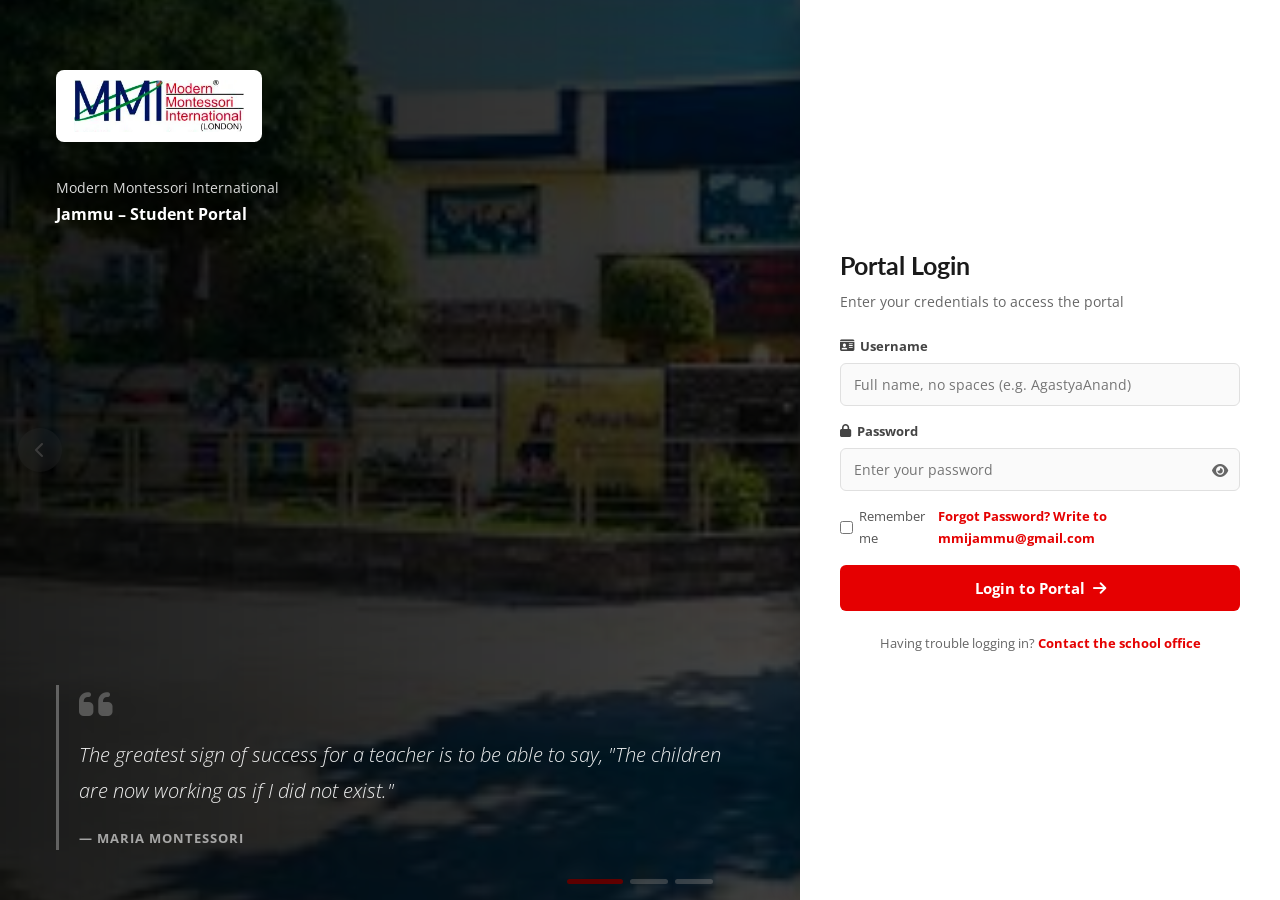
<file: login.html>
<!DOCTYPE html>
<html lang="en">
<head>
  <meta charset="UTF-8"/>
  <meta name="viewport" content="width=device-width, initial-scale=1.0"/>
  <title>Student Portal – MMI Jammu</title>
  <link rel="stylesheet" href="styles.css"/>
  <link rel="stylesheet" href="https://cdnjs.cloudflare.com/ajax/libs/font-awesome/6.5.0/css/all.min.css"/>
  <link href="https://fonts.googleapis.com/css2?family=Open+Sans:wght@300;400;600;700&family=Lato:wght@300;400;700;900&display=swap" rel="stylesheet"/>
</head>
<body class="login-body">

  <div class="login-wrap">

    <!-- FULL-SCREEN BACKGROUND SLIDER -->
    <div class="login-bg">
      <div class="hero-slider" id="loginSlider">
        <div class="hero-slide active">
          <img src="images/school-outside.jpg" alt="MMI Jammu School" class="slide-bg-img"/>
          <div class="slide-overlay"></div>
        </div>
        <div class="hero-slide">
          <img src="images/img-025.jpg" alt="Students at MMI" class="slide-bg-img"/>
          <div class="slide-overlay"></div>
        </div>
        <div class="hero-slide">
          <img src="images/img-038.jpg" alt="Students at MMI" class="slide-bg-img"/>
          <div class="slide-overlay"></div>
        </div>
        <button class="slider-arrow prev" id="loginPrev"><i class="fa fa-chevron-left"></i></button>
        <button class="slider-arrow next" id="loginNext"><i class="fa fa-chevron-right"></i></button>
        <div class="slide-lines">
          <button class="slide-line active" data-index="0"></button>
          <button class="slide-line" data-index="1"></button>
          <button class="slide-line" data-index="2"></button>
        </div>
      </div>
    </div>

    <!-- DARK OVERLAY -->
    <div class="login-overlay"></div>

    <!-- CONTENT LAYER -->
    <div class="login-content">

      <!-- LEFT: Branding + Quote -->
      <div class="login-brand-area">
        <!-- Top-left: Logo -->
        <div class="lb-top-logo">
          <div class="lb-logo-card">
            <img src="mmi-logo-web.webp" alt="MMI Jammu" class="lb-logo"/>
          </div>
          <p class="lb-tagline">Modern Montessori International<br><strong>Jammu – Student Portal</strong></p>
        </div>

        <!-- Bottom-left: Quote -->
        <div class="lb-quote">
          <i class="fa fa-quote-left lb-qi"></i>
          <p class="lb-qt">The greatest sign of success for a teacher is to be able to say, "The children are now working as if I did not exist."</p>
          <cite class="lb-qc">— Maria Montessori</cite>
        </div>
      </div>

      <!-- RIGHT: Login Card -->
      <div class="login-right-panel">
        <div class="lrp-inner">

          <h2 class="login-title">Portal Login</h2>
          <p class="login-subtitle">Enter your credentials to access the portal</p>

          <form onsubmit="doLogin(event, 'student')">
            <div class="lf-group">
              <label><i class="fa fa-id-card"></i> Username</label>
              <input type="text" id="st-user" placeholder="Full name, no spaces (e.g. AgastyaAnand)" autocomplete="username"/>
            </div>
            <div class="lf-group">
              <label><i class="fa fa-lock"></i> Password</label>
              <div class="pw-wrap">
                <input type="password" id="st-pass" placeholder="Enter your password" autocomplete="current-password"/>
                <button type="button" class="pw-toggle" onclick="togglePw('st-pass','st-eye')">
                  <i class="fa fa-eye" id="st-eye"></i>
                </button>
              </div>
            </div>
            <div class="lf-row">
              <label class="lf-check"><input type="checkbox"/> Remember me</label>
              <a href="mailto:mmijammu@gmail.com" class="lf-forgot">Forgot Password? Write to mmijammu@gmail.com</a>
            </div>
            <button type="submit" class="login-submit red-submit">
              Login to Portal <i class="fa fa-arrow-right"></i>
            </button>
          </form>

          <p class="login-help">
            Having trouble logging in? <a href="mailto:info@mmijammu.edu.in">Contact the school office</a>
          </p>
        </div>
      </div>

    </div><!-- end login-content -->

  </div><!-- end login-wrap -->

  <script src="scripts.js"></script>
</body>
</html>
</file>
<file: styles.css>
/* ═══════════════════════════════════════════════════════
   MMI JAMMU — STYLESHEET
   Red #e50001  |  Green #126b36 / #015925
   Font: Open Sans / Lato
═══════════════════════════════════════════════════════ */

/* ── RESET ── */
*, *::before, *::after { box-sizing: border-box; margin: 0; padding: 0; }
html { scroll-behavior: smooth; }
body { font-family: 'Open Sans', sans-serif; color: #333; background: #fff; font-size: 15px; line-height: 1.65; }
a { text-decoration: none; color: inherit; }
ul, ol { list-style: none; }
img { max-width: 100%; display: block; }
button { cursor: pointer; font-family: inherit; }

/* ── VARIABLES ── */
:root {
  --red:       #e50001;
  --red-dark:  #b30001;
  --green:     #126b36;
  --green-dk:  #015925;
  --off-white: #f7f7f7;
  --border:    #e0e0e0;
  --muted:     #666666;
  --shadow:    0 2px 12px rgba(0,0,0,0.10);
  --shadow-lg: 0 6px 30px rgba(0,0,0,0.14);
  --radius:    6px;
  --trans:     all 0.28s ease;
}

/* ── CONTAINER ── */
.site-container { max-width: 1180px; margin: 0 auto; padding: 0 20px; }

/* ── SECTION HEADER ── */
.section-title-wrap { text-align: center; margin-bottom: 40px; }
.section-title-wrap h2 { font-family: 'Lato', sans-serif; font-size: 2rem; font-weight: 700; color: #222; }
.title-line { width: 60px; height: 3px; background: var(--red); margin: 10px auto 0; }
.section-eyebrow { display: inline-block; background: #fff3f3; color: var(--red); font-size: 0.75rem; font-weight: 700; text-transform: uppercase; letter-spacing: 1.5px; padding: 4px 12px; border-radius: 3px; margin-bottom: 10px; }
.section-h2 { font-family: 'Lato', sans-serif; font-size: 1.85rem; font-weight: 700; color: #222; margin-bottom: 16px; line-height: 1.25; }

/* ── BUTTONS ── */
.btn-red { display: inline-flex; align-items: center; gap: 7px; background: var(--red); color: #fff; padding: 11px 26px; border-radius: var(--radius); font-size: 0.88rem; font-weight: 700; border: 2px solid var(--red); transition: var(--trans); }
.btn-red:hover { background: var(--red-dark); border-color: var(--red-dark); }
.btn-outline-red { display: inline-flex; align-items: center; gap: 7px; background: transparent; color: var(--red); padding: 11px 26px; border-radius: var(--radius); font-size: 0.88rem; font-weight: 700; border: 2px solid var(--red); transition: var(--trans); }
.btn-outline-red:hover { background: var(--red); color: #fff; }
.btn-outline-sm { display: inline-flex; align-items: center; gap: 6px; background: transparent; color: var(--green); padding: 7px 16px; border-radius: var(--radius); font-size: 0.8rem; font-weight: 700; border: 1.5px solid var(--green); transition: var(--trans); white-space: nowrap; }
.btn-outline-sm:hover { background: var(--green); color: #fff; }
.know-more-link { color: var(--red); font-size: 0.83rem; font-weight: 700; display: inline-flex; align-items: center; gap: 5px; transition: var(--trans); }
.know-more-link:hover { gap: 9px; }

/* ── PLACEHOLDER ── */
.page-placeholder { display: flex; flex-direction: column; align-items: center; justify-content: center; gap: 10px; background: #f5f5f5; border: 2px dashed #ddd; border-radius: var(--radius); height: 260px; color: #aaa; font-size: 0.9rem; }
.page-placeholder.tall-ph { height: 380px; }
.page-placeholder i { font-size: 2.5rem; color: #ccc; }
.page-placeholder span { font-size: 0.77rem; color: #bbb; }

/* ══════════════════════════════════════════
   TICKER BAR
══════════════════════════════════════════ */
.ticker-bar { background: var(--red); color: #fff; font-size: 0.82rem; padding: 7px 0; overflow: hidden; }
.ticker-inner { display: flex; align-items: center; max-width: 1180px; margin: 0 auto; padding: 0 20px; gap: 14px; }
.ticker-label { background: #fff; color: var(--red); font-weight: 700; font-size: 0.72rem; text-transform: uppercase; letter-spacing: 1px; padding: 2px 10px; border-radius: 3px; white-space: nowrap; flex-shrink: 0; }
.ticker-track { overflow: hidden; flex: 1; }
.ticker-track span { display: inline-block; white-space: nowrap; animation: tickerScroll 22s linear infinite; }
@keyframes tickerScroll { 0% { transform: translateX(100%); } 100% { transform: translateX(-100%); } }

/* ══════════════════════════════════════════
   HEADER
══════════════════════════════════════════ */
.site-header { background: #fff; border-bottom: 3px solid var(--red); position: sticky; top: 0; z-index: 900; box-shadow: 0 2px 12px rgba(0,0,0,0.09); }
.header-container { max-width: 1180px; margin: 0 auto; padding: 0 24px; display: flex; align-items: center; gap: 18px; height: 78px; }
/* Logo sits on the white header — no wrapper needed, blends naturally */
.site-logo { display: flex; align-items: center; }
.site-logo img { height: 58px; width: auto; object-fit: contain; }
.nav-toggle { display: none; flex-direction: column; gap: 5px; background: none; border: none; padding: 6px; }
.nav-toggle span { display: block; width: 24px; height: 2px; background: #333; border-radius: 2px; transition: var(--trans); }

/* Nav */
.primary-nav { margin-left: auto; }
.nav-menu { display: flex; align-items: center; gap: 2px; }
.nav-item { display: inline-flex; align-items: center; gap: 4px; padding: 8px 13px; font-size: 0.84rem; font-weight: 600; color: #333; white-space: nowrap; border-radius: 4px; transition: var(--trans); }
.nav-item:hover, .nav-item.active { color: var(--red); }

/* Header Actions */
.header-actions { display: flex; align-items: center; gap: 10px; flex-shrink: 0; }
.btn-portal { background: #f0f8f3; color: var(--green); border: 1.5px solid var(--green); padding: 7px 14px; border-radius: var(--radius); font-size: 0.8rem; font-weight: 700; display: flex; align-items: center; gap: 6px; transition: var(--trans); white-space: nowrap; }
.btn-portal:hover { background: var(--green); color: #fff; }
.btn-admission { background: var(--red); color: #fff; padding: 9px 18px; border-radius: var(--radius); font-size: 0.82rem; font-weight: 700; white-space: nowrap; transition: var(--trans); }
.btn-admission:hover { background: var(--red-dark); }
.whatsapp-header { color: #25d366; font-size: 1.55rem; display: flex; align-items: center; transition: var(--trans); }
.whatsapp-header:hover { color: #128C7E; transform: scale(1.1); }

/* ══════════════════════════════════════════
   HERO
══════════════════════════════════════════ */
.hero-section { position: relative; background: #111; }
.hero-slider { position: relative; height: 560px; overflow: hidden; }
.hero-slide { position: absolute; inset: 0; opacity: 0; transition: opacity 0.8s ease; }
.hero-slide.active { opacity: 1; }
.slide-bg-img { width: 100%; height: 100%; object-fit: cover; object-position: center; }
.slide-overlay { position: absolute; inset: 0; background: rgba(0,0,0,0.45); }

/* Arrows */
.slider-arrow { position: absolute; top: 50%; transform: translateY(-50%); background: rgba(255,255,255,0.18); border: none; color: #fff; width: 44px; height: 44px; border-radius: 50%; font-size: 1rem; display: flex; align-items: center; justify-content: center; z-index: 10; transition: var(--trans); backdrop-filter: blur(4px); }
.slider-arrow:hover { background: var(--red); }
.slider-arrow.prev { left: 18px; }
.slider-arrow.next { right: 18px; }

/* Line indicators — exactly like mmiindia.com */
.slide-lines { position: absolute; bottom: 16px; left: 50%; transform: translateX(-50%); display: flex; gap: 7px; z-index: 10; }
.slide-line { width: 38px; height: 5px; border: none; border-radius: 3px; background: rgba(255,255,255,0.45); padding: 0; transition: var(--trans); }
.slide-line.active { background: var(--red); width: 56px; }
.slide-line:hover { background: rgba(255,255,255,0.8); }

/* Green admission strip */
.admission-strip { display: block; background: var(--green); color: #fff; text-align: center; padding: 11px 20px; font-size: 0.92rem; font-weight: 600; letter-spacing: 0.3px; transition: var(--trans); }
.admission-strip:hover { background: var(--green-dk); }

/* ══════════════════════════════════════════
   THREE PILLARS
══════════════════════════════════════════ */
.pillars-section { padding: 54px 0; background: #fff; }
.pillars-grid { display: grid; grid-template-columns: repeat(3, 1fr); gap: 28px; }
.pillar-card { border: 1px solid var(--border); border-radius: var(--radius); overflow: hidden; transition: var(--trans); }
.pillar-card:hover { box-shadow: var(--shadow-lg); transform: translateY(-5px); border-color: transparent; }
.pillar-img-wrap { position: relative; overflow: hidden; height: 210px; }
.pillar-img { width: 100%; height: 100%; object-fit: cover; transition: transform 0.4s ease; }
.pillar-card:hover .pillar-img { transform: scale(1.06); }
.pillar-hover-overlay { position: absolute; inset: 0; background: rgba(0,0,0,0); display: flex; align-items: flex-end; padding: 14px; transition: var(--trans); }
.pillar-card:hover .pillar-hover-overlay { background: rgba(0,0,0,0.38); }
.pillar-link { color: #fff; background: var(--red); padding: 6px 16px; border-radius: var(--radius); font-size: 0.8rem; font-weight: 700; opacity: 0; transition: var(--trans); }
.pillar-card:hover .pillar-link { opacity: 1; }
.pillar-body { padding: 20px; }
.pillar-body h3 { font-family: 'Lato', sans-serif; font-size: 1.05rem; font-weight: 700; color: #222; margin-bottom: 9px; }
.pillar-body p { font-size: 0.86rem; color: var(--muted); margin-bottom: 14px; line-height: 1.65; }

/* ══════════════════════════════════════════
   ABOUT SECTION
══════════════════════════════════════════ */
.about-section { padding: 66px 0; background: var(--off-white); }
.about-layout { display: grid; grid-template-columns: 1fr 1fr; gap: 60px; align-items: center; }
.about-building-img { width: 100%; height: 380px; object-fit: cover; border-radius: var(--radius); box-shadow: var(--shadow-lg); }
.about-content-col p { font-size: 0.88rem; color: var(--muted); margin-bottom: 14px; line-height: 1.75; }
.about-checklist { margin: 18px 0 0; display: flex; flex-direction: column; gap: 10px; }
.about-checklist li { display: flex; align-items: center; gap: 9px; font-size: 0.87rem; color: #333; }
.about-checklist li i { color: var(--green); font-size: 1rem; flex-shrink: 0; }

/* ══════════════════════════════════════════
   WHY MONTESSORI
══════════════════════════════════════════ */
.why-section { padding: 66px 0; background: #fff; }
.why-layout { display: grid; grid-template-columns: 1fr 1.3fr; gap: 60px; align-items: center; }
.why-quote-panel { background: var(--green); border-radius: var(--radius); padding: 44px 38px; color: #fff; }
.big-quote-icon { font-size: 3rem; color: rgba(255,255,255,0.25); margin-bottom: 16px; }
.why-quote-panel blockquote { font-size: 1.12rem; font-style: italic; line-height: 1.75; font-weight: 300; }
.why-content-panel p { font-size: 0.88rem; color: var(--muted); margin-bottom: 13px; line-height: 1.75; }
.why-list { margin: 18px 0 0; display: flex; flex-direction: column; gap: 9px; }
.why-list li { display: flex; align-items: center; gap: 9px; font-size: 0.87rem; color: #333; }
.why-list li i { color: var(--green); }

/* ══════════════════════════════════════════
   DR. MARIA MONTESSORI
══════════════════════════════════════════ */
.maria-section { padding: 66px 0; background: #1a1a1a; }
.maria-layout { display: grid; grid-template-columns: 220px 1fr; gap: 54px; align-items: center; }
.maria-img-col { text-align: center; }
.maria-portrait { width: 200px; height: 200px; object-fit: cover; border-radius: 50%; border: 4px solid rgba(255,255,255,0.12); margin: 0 auto 12px; filter: grayscale(20%); }
.maria-caption { color: rgba(255,255,255,0.6); font-size: 0.82rem; line-height: 1.5; }
.maria-caption small { font-size: 0.72rem; color: rgba(255,255,255,0.4); }
.maria-attr { display: inline-block; color: var(--red); font-weight: 700; font-size: 0.78rem; text-transform: uppercase; letter-spacing: 1px; margin-bottom: 12px; }
.maria-blockquote { font-size: 1.12rem; font-style: italic; color: rgba(255,255,255,0.9); line-height: 1.8; margin-bottom: 18px; font-weight: 300; border-left: 3px solid var(--red); padding-left: 20px; }
.maria-body { font-size: 0.87rem; color: rgba(255,255,255,0.55); line-height: 1.75; }

/* ══════════════════════════════════════════
   FACILITIES
══════════════════════════════════════════ */
.facilities-section { padding: 66px 0; background: var(--off-white); }
.facilities-grid { display: grid; grid-template-columns: repeat(4, 1fr); gap: 20px; }
.facility-card { border-radius: var(--radius); overflow: hidden; border: 1px solid var(--border); background: #fff; transition: var(--trans); }
.facility-card:hover { box-shadow: var(--shadow-lg); transform: translateY(-4px); border-color: transparent; }
.facility-img-wrap { height: 148px; overflow: hidden; }
.facility-img { width: 100%; height: 100%; object-fit: cover; transition: transform 0.4s ease; }
.facility-card:hover .facility-img { transform: scale(1.08); }
.facility-label { padding: 11px 10px; font-size: 0.86rem; font-weight: 700; color: #333; text-align: center; background: #fff; }

/* ══════════════════════════════════════════
   GALLERY
══════════════════════════════════════════ */
.gallery-section { padding: 66px 0; background: #fff; }
.gallery-grid {
  display: grid;
  grid-template-columns: repeat(3, 1fr);
  grid-auto-rows: 380px;
  gap: 10px;
}
.gallery-item { overflow: hidden; border-radius: var(--radius); cursor: pointer; }
.gallery-item img { width: 100%; height: 100%; object-fit: cover; object-position: center 30%; transition: transform 0.4s ease; display: block; }
.gallery-item:hover img { transform: scale(1.07); }
.gallery-item.tall { grid-row: span 2; }
.gallery-item.wide { grid-column: span 2; }

/* ── LIGHTBOX ── */
.lightbox-overlay {
  display: none;
  position: fixed; inset: 0;
  background: rgba(0,0,0,0.92);
  z-index: 9999;
  align-items: center;
  justify-content: center;
}
.lightbox-overlay.open { display: flex; }
.lb-img-wrap {
  position: relative;
  max-width: 90vw;
  max-height: 90vh;
  display: flex;
  flex-direction: column;
  align-items: center;
}
#lbImg {
  max-width: 90vw;
  max-height: 82vh;
  object-fit: contain;
  border-radius: var(--radius);
  box-shadow: 0 8px 40px rgba(0,0,0,0.6);
  display: block;
}
.lb-caption {
  color: rgba(255,255,255,0.75);
  font-size: 0.82rem;
  margin-top: 10px;
  text-align: center;
}
.lb-close {
  position: fixed; top: 18px; right: 22px;
  background: rgba(255,255,255,0.12);
  border: none; color: #fff;
  width: 42px; height: 42px;
  border-radius: 50%;
  font-size: 1.1rem;
  display: flex; align-items: center; justify-content: center;
  transition: background 0.2s;
  z-index: 10000;
}
.lb-close:hover { background: var(--red); }
.lb-prev, .lb-next {
  position: fixed; top: 50%; transform: translateY(-50%);
  background: rgba(255,255,255,0.12);
  border: none; color: #fff;
  width: 46px; height: 46px;
  border-radius: 50%;
  font-size: 1.1rem;
  display: flex; align-items: center; justify-content: center;
  transition: background 0.2s;
  z-index: 10000;
}
.lb-prev { left: 18px; }
.lb-next { right: 18px; }
.lb-prev:hover, .lb-next:hover { background: var(--red); }
@media (max-width: 640px) {
  .lb-prev { left: 6px; }
  .lb-next { right: 6px; }
}

/* ══════════════════════════════════════════
   CONTACT
══════════════════════════════════════════ */
.contact-section { padding: 66px 0; background: var(--off-white); }
.contact-layout { display: grid; grid-template-columns: 1fr 1.3fr; gap: 54px; }
.contact-row { display: flex; gap: 16px; align-items: flex-start; margin-bottom: 22px; }
.contact-icon-wrap { width: 42px; height: 42px; background: var(--red); border-radius: 8px; display: flex; align-items: center; justify-content: center; color: #fff; font-size: 1rem; flex-shrink: 0; }
.contact-icon-wrap.green-icon { background: #25d366; }
.contact-row strong { font-size: 0.9rem; font-weight: 700; display: block; margin-bottom: 3px; }
.contact-row p, .contact-row a { font-size: 0.85rem; color: var(--muted); }
.contact-row a:hover { color: var(--green); }
.contact-form-col { background: #fff; padding: 32px; border-radius: var(--radius); box-shadow: var(--shadow); }
.contact-form-col h3 { font-family: 'Lato', sans-serif; font-size: 1.2rem; font-weight: 700; margin-bottom: 20px; }
.enquiry-form { display: flex; flex-direction: column; gap: 13px; }
.enquiry-form input,
.enquiry-form select,
.enquiry-form textarea { width: 100%; padding: 10px 13px; border: 1.5px solid var(--border); border-radius: var(--radius); font-size: 0.87rem; color: #333; background: #fafafa; transition: var(--trans); font-family: inherit; }
.enquiry-form input:focus,
.enquiry-form select:focus,
.enquiry-form textarea:focus { outline: none; border-color: var(--red); background: #fff; box-shadow: 0 0 0 3px rgba(229,0,1,0.07); }
.ef-row-2 { display: grid; grid-template-columns: 1fr 1fr; gap: 13px; }

/* ══════════════════════════════════════════
   FOOTER
══════════════════════════════════════════ */
.site-footer { background: #111; color: rgba(255,255,255,0.75); }
.footer-top { padding: 50px 0 36px; }
.footer-grid { display: grid; grid-template-columns: 2fr 1fr 1.5fr; gap: 40px; }
/* Footer logo — white bg logo on dark footer: wrap in a white card */
.footer-logo-wrap {
  display: inline-block;
  background: #fff;
  padding: 10px 18px;
  border-radius: 8px;
  margin-bottom: 16px;
  box-shadow: 0 2px 10px rgba(0,0,0,0.25);
}
.footer-logo-img { height: 44px; width: auto; display: block; }
.footer-about p { font-size: 0.82rem; line-height: 1.75; color: rgba(255,255,255,0.5); margin-bottom: 18px; }
.footer-social { display: flex; gap: 10px; }
.footer-social a { width: 34px; height: 34px; border-radius: 4px; background: rgba(255,255,255,0.08); display: flex; align-items: center; justify-content: center; color: rgba(255,255,255,0.65); transition: var(--trans); }
.footer-social a:hover { background: var(--red); color: #fff; }
.footer-col h4 { font-size: 0.9rem; font-weight: 700; color: #fff; margin-bottom: 16px; padding-bottom: 8px; border-bottom: 1px solid rgba(255,255,255,0.08); }
.footer-col ul li { margin-bottom: 8px; }
.footer-col ul li a { font-size: 0.82rem; color: rgba(255,255,255,0.5); transition: var(--trans); }
.footer-col ul li a:hover { color: #fff; padding-left: 4px; }
.footer-contact-list { display: flex; flex-direction: column; gap: 10px; }
.footer-contact-list li { font-size: 0.82rem; color: rgba(255,255,255,0.5); display: flex; gap: 9px; align-items: flex-start; }
.footer-contact-list li i { color: var(--red); margin-top: 3px; flex-shrink: 0; }
.footer-bottom { border-top: 1px solid rgba(255,255,255,0.08); padding: 16px 0; text-align: center; }
.footer-bottom p { font-size: 0.78rem; color: rgba(255,255,255,0.3); }

/* ══════════════════════════════════════════
   FLOATING BUTTONS
══════════════════════════════════════════ */
.float-wa { position: fixed; bottom: 68px; right: 20px; width: 52px; height: 52px; background: #25d366; border-radius: 50%; display: flex; align-items: center; justify-content: center; color: #fff; font-size: 1.6rem; z-index: 800; box-shadow: 0 4px 16px rgba(37,211,102,0.45); transition: var(--trans); }
.float-wa:hover { transform: scale(1.1); }
.sticky-admission { position: fixed; top: 50%; right: -54px; transform: translateY(-50%) rotate(-90deg); transform-origin: right center; background: var(--red); color: #fff; padding: 8px 18px; font-size: 0.75rem; font-weight: 700; border-radius: var(--radius) var(--radius) 0 0; z-index: 800; letter-spacing: 0.5px; transition: right 0.3s ease; text-align: center; line-height: 1.3; white-space: nowrap; }
.sticky-admission:hover { right: -44px; background: var(--red-dark); }

/* ══════════════════════════════════════════
   POPUP
══════════════════════════════════════════ */
.popup-overlay { position: fixed; inset: 0; background: rgba(0,0,0,0.72); z-index: 2000; display: none; align-items: center; justify-content: center; padding: 20px; }
.popup-overlay.open { display: flex; }
.popup-box { background: #fff; border-radius: var(--radius); max-width: 420px; width: 100%; position: relative; overflow: hidden; animation: popIn 0.3s ease; }
@keyframes popIn { from { opacity: 0; transform: scale(0.9) translateY(20px); } to { opacity: 1; transform: scale(1) translateY(0); } }
.popup-close { position: absolute; top: 12px; right: 14px; background: rgba(0,0,0,0.15); border: none; color: #fff; width: 30px; height: 30px; border-radius: 50%; display: flex; align-items: center; justify-content: center; font-size: 0.9rem; z-index: 2; transition: var(--trans); }
.popup-close:hover { background: rgba(0,0,0,0.4); }
.popup-header { background: linear-gradient(135deg, var(--green-dk), var(--green)); padding: 28px 24px 20px; text-align: center; color: #fff; }
/* ── POPUP LOGO: shown on green bg, no filter needed ── */
.popup-logo { height: 46px; margin: 0 auto 12px; background: #fff; padding: 6px 10px; border-radius: 5px; }
.popup-header h3 { font-size: 1.2rem; font-weight: 700; }
.popup-header p { font-size: 0.82rem; opacity: 0.85; margin-top: 4px; }
.popup-form { padding: 22px 24px; display: flex; flex-direction: column; gap: 12px; }
.popup-form input, .popup-form select { width: 100%; padding: 10px 13px; border: 1.5px solid var(--border); border-radius: var(--radius); font-size: 0.87rem; color: #333; background: #fafafa; transition: var(--trans); font-family: inherit; }
.popup-form input:focus, .popup-form select:focus { outline: none; border-color: var(--green); background: #fff; box-shadow: 0 0 0 3px rgba(18,107,54,0.08); }
.popup-submit { background: var(--red); color: #fff; border: none; padding: 13px; border-radius: var(--radius); font-size: 0.92rem; font-weight: 700; width: 100%; transition: var(--trans); }
.popup-submit:hover { background: var(--red-dark); }

/* ══════════════════════════════════════════
   LOGIN PAGE
══════════════════════════════════════════ */
body.login-body { background: #000; min-height: 100vh; overflow: hidden; }
.login-wrap { position: relative; min-height: 100vh; overflow: hidden; }

/* Full-screen background slider */
.login-bg { position: absolute; inset: 0; z-index: 0; }
.login-bg .hero-slider { height: 100vh; }

/* Dark gradient overlay — darker on left, lighter on right */
.login-overlay {
  position: absolute; inset: 0; z-index: 1;
  background: linear-gradient(to right,
    rgba(0,0,0,0.78) 0%,
    rgba(0,0,0,0.60) 45%,
    rgba(0,0,0,0.30) 100%);
}

/* Content layer — sits above overlay */
.login-content {
  position: relative; z-index: 2;
  display: flex; min-height: 100vh; align-items: stretch;
}

/* Left brand area */
.login-brand-area {
  flex: 1; padding: 70px 48px 50px 56px;
  display: flex; flex-direction: column; justify-content: space-between;
  color: #fff; position: relative;
}
.lb-back {
  position: absolute; top: 22px; left: 56px;
  color: rgba(255,255,255,0.75); font-size: 0.82rem;
  display: inline-flex; align-items: center; gap: 6px;
  transition: var(--trans);
}
.lb-back:hover { color: #fff; }
.lb-top-logo { align-self: flex-start; text-align: left; }
.lb-logo-card {
  display: inline-block; background: #fff;
  padding: 10px 18px; border-radius: 8px;
  box-shadow: 0 4px 20px rgba(0,0,0,0.4); margin-bottom: 18px;
}
.lb-logo { height: 52px; width: auto; display: block; }
.lb-tagline { color: rgba(255,255,255,0.85); font-size: 0.9rem; line-height: 1.55; margin-top: 10px; margin-bottom: 0; }
.lb-tagline strong { color: #fff; font-size: 1rem; display: block; margin-top: 3px; }
.lb-quote { border-left: 3px solid rgba(255,255,255,0.3); padding-left: 20px; }
.lb-qi { font-size: 2.4rem; color: rgba(255,255,255,0.25); display: block; margin-bottom: 14px; }
.lb-qt { color: rgba(255,255,255,0.92); font-size: 1.22rem; line-height: 1.85; font-style: italic; margin: 0 0 16px; font-weight: 300; }
.lb-qc { color: rgba(255,255,255,0.6); font-size: 0.82rem; font-weight: 700; text-transform: uppercase; letter-spacing: 1px; font-style: normal; }

/* Login card logo */
.lrp-logo-header { display: flex; justify-content: flex-end; margin-bottom: 22px; padding-bottom: 16px; border-bottom: 1px solid var(--border); }
.lrp-logo-top { height: 42px; width: auto; display: block; }

/* Right login card */
.login-right-panel {
  width: 480px; flex-shrink: 0;
  background: #fff;
  display: flex; align-items: center; justify-content: center;
  padding: 48px 28px;
  box-shadow: -8px 0 40px rgba(0,0,0,0.25);
}
.lrp-inner { width: 100%; max-width: 400px; }
.login-tabs { display: flex; gap: 6px; background: #eef0f3; padding: 5px; border-radius: 8px; margin-bottom: 28px; }
.ltab { flex: 1; padding: 9px 6px; border: none; background: transparent; border-radius: 6px; font-size: 0.8rem; font-weight: 700; color: #777; display: flex; align-items: center; justify-content: center; gap: 5px; transition: var(--trans); }
.ltab.active { background: #fff; color: var(--red); box-shadow: 0 2px 8px rgba(0,0,0,0.08); }
.login-tab-pane { display: none; }
.login-tab-pane.active { display: block; }
.login-title { font-family: 'Lato', sans-serif; font-size: 1.55rem; font-weight: 700; color: #1a1a1a; }
.login-subtitle { color: var(--muted); font-size: 0.85rem; margin: 5px 0 22px; }
.lf-group { margin-bottom: 15px; }
.lf-group label { display: flex; align-items: center; gap: 6px; font-size: 0.8rem; font-weight: 700; color: #444; margin-bottom: 6px; }
.lf-group input { width: 100%; padding: 11px 13px; border: 1.5px solid var(--border); border-radius: var(--radius); font-size: 0.88rem; color: #333; background: #fafafa; transition: var(--trans); font-family: inherit; }
.lf-group input:focus { outline: none; border-color: var(--red); background: #fff; box-shadow: 0 0 0 3px rgba(229,0,1,0.07); }
.pw-wrap { position: relative; }
.pw-wrap input { padding-right: 42px; }
.pw-toggle { position: absolute; right: 12px; top: 50%; transform: translateY(-50%); background: none; border: none; color: var(--muted); font-size: 0.9rem; }
.lf-row { display: flex; align-items: center; justify-content: space-between; margin-bottom: 16px; font-size: 0.82rem; }
.lf-check { display: flex; align-items: center; gap: 6px; color: #555; }
.lf-check input { width: auto; }
.lf-forgot { color: var(--red); font-weight: 700; }
.login-submit { width: 100%; padding: 13px; border: none; border-radius: var(--radius); font-size: 0.95rem; font-weight: 700; display: flex; align-items: center; justify-content: center; gap: 8px; transition: var(--trans); }
.red-submit { background: var(--red); color: #fff; }
.red-submit:hover { background: var(--red-dark); transform: translateY(-2px); box-shadow: 0 6px 20px rgba(229,0,1,0.3); }
.green-submit { background: var(--green); color: #fff; }
.green-submit:hover { background: var(--green-dk); }
.dark-submit { background: #1a1a1a; color: #fff; }
.dark-submit:hover { background: #000; }
.login-help { text-align: center; font-size: 0.8rem; color: var(--muted); margin-top: 22px; }
.login-help a { color: var(--red); font-weight: 700; }

/* ══════════════════════════════════════════
   DASHBOARD
══════════════════════════════════════════ */
body.dash-body { background: #f4f6f9; min-height: 100vh; }
.dash-layout { display: flex; min-height: 100vh; }

/* Sidebar */
.dash-sidebar { width: 252px; flex-shrink: 0; background: #fff; border-right: 1px solid var(--border); position: fixed; left: 0; top: 0; bottom: 0; overflow-y: auto; z-index: 300; transition: var(--trans); }
.dsb-header { padding: 14px 16px; border-bottom: 1px solid var(--border); display: flex; align-items: center; justify-content: space-between; }
/* Dashboard sidebar logo — has white bg, no filter needed */
.dsb-logo { height: 38px; background: transparent; }
.dsb-close { display: none; background: none; border: none; color: #888; font-size: 1.1rem; }
.dsb-profile { padding: 16px; background: linear-gradient(135deg, #fff8f8, #fff3f3); border-bottom: 1px solid var(--border); display: flex; align-items: center; gap: 12px; }
.dsb-avatar { width: 48px; height: 48px; border-radius: 50%; background: linear-gradient(135deg, var(--red), var(--red-dark)); display: flex; align-items: center; justify-content: center; color: #fff; font-size: 1.3rem; position: relative; flex-shrink: 0; }
.online-dot { position: absolute; bottom: 1px; right: 1px; width: 11px; height: 11px; background: #22c55e; border-radius: 50%; border: 2px solid #fff; }
.dsb-profile-info strong { font-size: 0.87rem; font-weight: 700; display: block; color: #1a1a1a; }
.dsb-profile-info span { font-size: 0.72rem; color: var(--muted); display: block; }
.dsb-nav { padding: 12px 10px; }
.dsb-nav-label { font-size: 0.67rem; font-weight: 700; text-transform: uppercase; letter-spacing: 1.2px; color: #bbb; padding: 8px 10px 4px; display: block; }
.dsb-link { display: flex; align-items: center; gap: 9px; padding: 9px 12px; border-radius: 7px; font-size: 0.85rem; font-weight: 600; color: #555; margin-bottom: 2px; position: relative; transition: var(--trans); }
.dsb-link:hover { background: #fff3f3; color: var(--red); }
.dsb-link.active { background: linear-gradient(135deg, #fff3f3, #ffe8e8); color: var(--red); }
.dsb-link i { width: 17px; text-align: center; font-size: 0.92rem; }
.dsb-logout { color: var(--red); margin-top: 6px; }
.nav-badge { background: var(--red); color: #fff; font-size: 0.66rem; font-weight: 700; padding: 1px 6px; border-radius: 8px; margin-left: auto; }

/* Dashboard Main */
.dash-main { margin-left: 252px; flex: 1; display: flex; flex-direction: column; min-height: 100vh; }
.dash-topbar { background: #fff; border-bottom: 1px solid var(--border); padding: 12px 24px; display: flex; align-items: center; justify-content: space-between; position: sticky; top: 0; z-index: 100; box-shadow: 0 1px 6px rgba(0,0,0,0.04); }
.dtb-left { display: flex; align-items: center; gap: 12px; }
.dsb-toggle { display: none; background: none; border: none; color: #555; font-size: 1.1rem; }
.dtb-breadcrumb { font-size: 0.95rem; font-weight: 700; color: #333; }
.dtb-right { display: flex; align-items: center; gap: 16px; }
.dtb-date { font-size: 0.78rem; color: var(--muted); display: flex; align-items: center; gap: 5px; }
.dtb-notif { position: relative; color: #666; cursor: pointer; font-size: 1.05rem; }
.notif-badge { position: absolute; top: -5px; right: -6px; background: var(--red); color: #fff; font-size: 0.6rem; font-weight: 700; width: 16px; height: 16px; border-radius: 50%; display: flex; align-items: center; justify-content: center; border: 1.5px solid #fff; }
.dtb-user-chip { display: flex; align-items: center; gap: 7px; background: var(--off-white); padding: 6px 12px; border-radius: 20px; cursor: pointer; font-size: 0.85rem; font-weight: 600; color: #333; }
.dtb-avatar { width: 30px; height: 30px; background: linear-gradient(135deg, var(--red), var(--red-dark)); border-radius: 50%; display: flex; align-items: center; justify-content: center; color: #fff; font-size: 0.8rem; }

/* Dashboard Sections */
.dash-sections { padding: 24px; flex: 1; }
.dsec { display: none; }
.dsec.active { display: block; }
.sec-title { font-family: 'Lato', sans-serif; font-size: 1.4rem; font-weight: 700; color: #1a1a1a; margin-bottom: 22px; }

/* Welcome bar */
.welcome-bar { background: linear-gradient(135deg, var(--red-dark), var(--red)); border-radius: 10px; padding: 24px 28px; display: flex; align-items: center; justify-content: space-between; margin-bottom: 20px; }
.wb-text h2 { font-size: 1.3rem; font-weight: 700; color: #fff; }
.wb-text h2 span { color: #ffcc44; }
.wb-text p { color: rgba(255,255,255,0.8); font-size: 0.86rem; margin-top: 4px; }
/* Welcome bar MMI logo — white bg on red: use white container */
.wb-logo-img { height: 40px; background: #fff; padding: 5px 9px; border-radius: 6px; opacity: 0.9; }

/* Quick stats */
.quick-stats { display: grid; grid-template-columns: repeat(4, 1fr); gap: 14px; margin-bottom: 20px; }
.qs-card { background: #fff; border-radius: 8px; padding: 18px; display: flex; align-items: center; gap: 14px; box-shadow: 0 1px 6px rgba(0,0,0,0.05); border-left: 4px solid; }
.qs-card i { font-size: 1.4rem; }
.qs-num { font-size: 1.55rem; font-weight: 800; display: block; line-height: 1; }
.qs-card p { font-size: 0.76rem; color: var(--muted); margin-top: 3px; }
.qs-blue { border-color: #3b82f6; } .qs-blue i { color: #3b82f6; }
.qs-green { border-color: var(--green); } .qs-green i { color: var(--green); }
.qs-red { border-color: var(--red); } .qs-red i { color: var(--red); }
.qs-orange { border-color: #f97316; } .qs-orange i { color: #f97316; }

/* Two col grid */
.dash-two-col { display: grid; grid-template-columns: 1fr 1fr; gap: 18px; }
.dash-card { background: #fff; border-radius: 10px; padding: 20px; box-shadow: 0 1px 6px rgba(0,0,0,0.05); }
.dc-header { display: flex; align-items: center; justify-content: space-between; margin-bottom: 16px; }
.dc-header h3 { font-size: 0.93rem; font-weight: 700; color: #1a1a1a; display: flex; align-items: center; gap: 7px; }
.dc-header h3 i { color: var(--red); }
.dc-more { font-size: 0.75rem; font-weight: 700; color: var(--red); }
.dc-more:hover { text-decoration: underline; }

/* Activity list */
.activity-list { display: flex; flex-direction: column; gap: 7px; }
.act-row { display: flex; align-items: center; gap: 12px; padding: 9px 11px; border-radius: 6px; background: #f9f9f9; font-size: 0.82rem; }
.act-row.now { background: #fff8f0; border: 1px solid #ffe0b0; }
.act-time { font-size: 0.74rem; font-weight: 700; color: var(--muted); min-width: 96px; }
.act-info strong { display: block; font-size: 0.84rem; color: #1a1a1a; }
.act-info span { color: var(--muted); font-size: 0.74rem; }
.act-tag { margin-left: auto; font-size: 0.67rem; font-weight: 700; padding: 2px 8px; border-radius: 3px; white-space: nowrap; }
.now-tag { background: #fff3cd; color: #856404; }

/* Notice snippets */
.notice-snippet-list { display: flex; flex-direction: column; gap: 9px; }
.ns-item { padding: 11px 13px; border-radius: 6px; background: #f9f9f9; font-size: 0.82rem; }
.ns-item.urgent { background: #fff5f5; border-left: 3px solid var(--red); }
.ns-type { display: inline-block; font-size: 0.67rem; font-weight: 700; padding: 2px 8px; border-radius: 3px; text-transform: uppercase; letter-spacing: 0.4px; margin-bottom: 4px; }
.urgent-type { background: #ffe0e0; color: var(--red); }
.holiday-type { background: #fff3cd; color: #856404; }
.ns-type:not(.urgent-type):not(.holiday-type) { background: #e8f5e9; color: var(--green); }
.ns-item p { color: #444; margin: 3px 0; font-size: 0.82rem; }
.ns-time { font-size: 0.72rem; color: #aaa; }

/* Attendance donut */
.att-widget { display: flex; align-items: center; gap: 22px; }
.att-donut-wrap { width: 100px; height: 100px; position: relative; flex-shrink: 0; }
.att-donut { width: 100%; height: 100%; }
.att-donut-pct { position: absolute; top: 50%; left: 50%; transform: translate(-50%,-50%); font-size: 1.1rem; font-weight: 800; color: #1a1a1a; }
.att-donut-wrap.large { width: 150px; height: 150px; }
.large-pct { font-size: 1.7rem; }
.att-legend { display: flex; flex-direction: column; gap: 7px; }
.att-leg-row { display: flex; align-items: center; gap: 7px; font-size: 0.8rem; color: #555; }
.leg-dot { width: 9px; height: 9px; border-radius: 50%; flex-shrink: 0; }
.green-dot-sm { background: var(--green); }
.red-dot-sm { background: var(--red); }
.orange-dot-sm { background: #f97316; }
.grey-dot-sm { background: #9ca3af; }

/* Progress table */
.prog-table { width: 100%; border-collapse: collapse; font-size: 0.83rem; }
.prog-table th { background: #f5f5f5; padding: 9px 12px; font-weight: 700; font-size: 0.76rem; color: var(--muted); text-align: left; border-bottom: 1px solid var(--border); }
.prog-table td { padding: 9px 12px; border-bottom: 1px solid #f5f5f5; color: #333; }
.prog-table.full-prog-table { width: 100%; margin-top: 8px; }
.prog-table tr.total-row td { background: #f9f9f9; font-weight: 700; border-top: 2px solid var(--border); }
.gr { display: inline-block; padding: 2px 8px; border-radius: 4px; font-size: 0.73rem; font-weight: 700; }
.gr-a { background: #dcfce7; color: #166534; }
.gr-b { background: #dbeafe; color: #1e40af; }
.gr-c { background: #fff3cd; color: #856404; }

/* Attendance page */
.att-page-grid { display: grid; grid-template-columns: auto 1fr; gap: 22px; margin-bottom: 24px; }
.att-overview { background: #fff; border-radius: 10px; padding: 26px; box-shadow: 0 1px 6px rgba(0,0,0,0.05); display: flex; flex-direction: column; align-items: center; gap: 18px; }
.att-summary-stats { display: flex; gap: 20px; }
.ass-item { text-align: center; }
.ass-num { font-size: 1.6rem; font-weight: 800; display: block; }
.green-num { color: var(--green); }
.red-num { color: var(--red); }
.orange-num { color: #f97316; }
.ass-item p { font-size: 0.76rem; color: var(--muted); }
.att-subject-breakdown { background: #fff; border-radius: 10px; padding: 22px; box-shadow: 0 1px 6px rgba(0,0,0,0.05); }
.att-subject-breakdown h3 { font-size: 0.95rem; font-weight: 700; margin-bottom: 14px; }
.result-tabs { display: flex; gap: 8px; margin-bottom: 20px; }
.rt { padding: 8px 20px; border: 1.5px solid var(--border); border-radius: 5px; background: #fff; font-size: 0.84rem; font-weight: 700; color: #666; transition: var(--trans); }
.rt.active { background: var(--red); color: #fff; border-color: var(--red); }

/* Assignments */
.assign-list { display: flex; flex-direction: column; gap: 14px; }
.assign-card { background: #fff; border-radius: 8px; padding: 18px 20px; border: 1px solid var(--border); box-shadow: 0 1px 5px rgba(0,0,0,0.04); }
.assign-card.pending-assign { border-left: 4px solid var(--red); }
.assign-head { display: flex; align-items: center; justify-content: space-between; margin-bottom: 8px; }
.assign-subj { background: #fff3f3; color: var(--red); font-size: 0.73rem; font-weight: 700; padding: 2px 9px; border-radius: 3px; }
.assign-status { font-size: 0.73rem; font-weight: 700; padding: 2px 9px; border-radius: 3px; }
.st-pending { background: #fff3cd; color: #856404; }
.st-done { background: #dcfce7; color: #166534; }
.assign-card h4 { font-size: 0.92rem; font-weight: 700; margin-bottom: 5px; }
.assign-card p { font-size: 0.82rem; color: var(--muted); margin-bottom: 10px; }
.assign-meta { display: flex; gap: 18px; font-size: 0.75rem; color: var(--muted); }
.assign-meta i { color: var(--red); }

/* Notices full */
.full-notice-list { display: flex; flex-direction: column; gap: 14px; }
.fn-card { background: #fff; border-radius: 8px; padding: 20px; display: flex; gap: 18px; border: 1px solid var(--border); box-shadow: 0 1px 5px rgba(0,0,0,0.04); }
.fn-card.urgent-fn { border-left: 4px solid var(--red); }
.fn-left { display: flex; flex-direction: column; align-items: center; gap: 8px; flex-shrink: 0; }
.fn-icon { width: 40px; height: 40px; border-radius: 8px; display: flex; align-items: center; justify-content: center; color: #fff; font-size: 0.95rem; }
.fn-red { background: var(--red); } .fn-green { background: var(--green); } .fn-orange { background: #f97316; }
.fn-date .fn-day { font-size: 1.15rem; font-weight: 800; display: block; }
.fn-date .fn-mon { font-size: 0.63rem; color: var(--muted); text-transform: uppercase; }
.fn-tag { display: inline-block; font-size: 0.67rem; font-weight: 700; padding: 2px 8px; border-radius: 3px; text-transform: uppercase; margin-bottom: 5px; }
.urgent-tag { background: #ffe0e0; color: var(--red); }
.general-tag { background: #e8f5e9; color: var(--green); }
.holiday-tag { background: #fff3cd; color: #856404; }
.fn-body h4 { font-size: 0.95rem; font-weight: 700; margin-bottom: 6px; }
.fn-body p { font-size: 0.83rem; color: var(--muted); }

/* Fee cards */
.fee-cards { display: grid; grid-template-columns: repeat(3, 1fr); gap: 14px; }
.fee-card { background: #fff; border-radius: 8px; padding: 20px; text-align: center; box-shadow: 0 1px 6px rgba(0,0,0,0.05); }
.fee-card i { font-size: 1.8rem; display: block; margin-bottom: 8px; }
.fc-green i { color: var(--green); } .fc-red i { color: var(--red); } .fc-blue i { color: #3b82f6; }
.fee-card span { font-size: 0.75rem; color: var(--muted); }
.fee-card strong { font-size: 1.4rem; font-weight: 800; display: block; margin: 4px 0; }
.fee-card p { font-size: 0.75rem; color: var(--muted); }

/* Syllabus */
.syl-list { display: flex; flex-direction: column; gap: 12px; }
.syl-item { background: #fff; border-radius: 8px; padding: 16px 20px; display: flex; align-items: center; gap: 14px; border: 1px solid var(--border); }
.syl-icon { width: 44px; height: 44px; border-radius: 9px; display: flex; align-items: center; justify-content: center; font-size: 1.15rem; flex-shrink: 0; }
.syl-red { background: #fff3f3; color: var(--red); } .syl-green { background: #f0faf4; color: var(--green); }
.syl-info { flex: 1; }
.syl-info strong { font-size: 0.92rem; font-weight: 700; display: block; }
.syl-info p { font-size: 0.8rem; color: var(--muted); margin-top: 2px; }

/* Profile page */
.profile-page-card { background: #fff; border-radius: 10px; padding: 30px; box-shadow: 0 1px 6px rgba(0,0,0,0.05); display: flex; gap: 36px; }
.pp-avatar-col { display: flex; flex-direction: column; align-items: center; gap: 14px; flex-shrink: 0; width: 180px; }
.pp-avatar { width: 100px; height: 100px; border-radius: 50%; background: linear-gradient(135deg, var(--red), var(--red-dark)); display: flex; align-items: center; justify-content: center; color: #fff; font-size: 2.5rem; }
.pp-change-photo { background: none; border: 1.5px solid var(--border); color: var(--muted); padding: 6px 12px; border-radius: 5px; font-size: 0.78rem; display: flex; align-items: center; gap: 5px; transition: var(--trans); }
.pp-change-photo:hover { border-color: var(--green); color: var(--green); }
.pp-id-badge { background: #fff; border: 1.5px solid var(--border); border-radius: 8px; padding: 14px; text-align: center; width: 100%; }
.pp-badge-logo { height: 28px; margin: 0 auto 8px; padding: 3px 7px; border-radius: 4px; }
.pp-badge-roll { color: #1a1a1a; font-size: 0.88rem; font-weight: 700; font-family: 'Courier New', monospace; }
.pp-badge-class { color: var(--muted); font-size: 0.75rem; margin-top: 2px; }
.pp-details { flex: 1; }
.pp-details-grid { display: grid; grid-template-columns: repeat(3, 1fr); gap: 18px; margin-bottom: 24px; }
.pp-full { grid-column: 1 / -1; }
.pp-field label { font-size: 0.72rem; font-weight: 700; color: var(--muted); text-transform: uppercase; letter-spacing: 0.5px; display: block; margin-bottom: 3px; }
.pp-field p { font-size: 0.9rem; color: #1a1a1a; font-weight: 500; }
.pp-input { display: none; width: 100%; border: 1.5px solid var(--border); border-radius: 6px; padding: 8px 11px; font-size: 0.9rem; font-family: inherit; color: #1a1a1a; background: #fafafa; transition: border-color 0.2s, box-shadow 0.2s; box-sizing: border-box; }
.pp-input:focus { outline: none; border-color: var(--red); background: #fff; box-shadow: 0 0 0 3px rgba(196,30,58,0.08); }
.pp-details-grid.editing .pp-editable > p { display: none; }
.pp-details-grid.editing .pp-editable .pp-input { display: block; }
.section-actions { display: flex; gap: 12px; flex-wrap: wrap; margin-top: 18px; }
.tbl-link { color: var(--green); font-size: 0.8rem; font-weight: 700; display: inline-flex; align-items: center; gap: 4px; }

/* Sidebar overlay */
.dsb-overlay { display: none; position: fixed; inset: 0; background: rgba(0,0,0,0.5); z-index: 290; }
.dsb-overlay.on { display: block; }

/* ══════════════════════════════════════════
   STUDENT CAROUSEL
══════════════════════════════════════════ */
.student-carousel { background: #fff; border-radius: 12px; padding: 22px; box-shadow: 0 2px 10px rgba(0,0,0,0.06); margin-bottom: 24px; }
.sc-top { display: flex; align-items: center; justify-content: space-between; margin-bottom: 14px; }
.sc-top h3 { font-size: 1rem; font-weight: 700; color: #1a1a1a; display: flex; align-items: center; gap: 8px; }
.sc-top h3 i { color: var(--red); font-size: 0.95rem; }
.sc-arrows { display: flex; gap: 8px; }
.sc-btn { width: 36px; height: 36px; border-radius: 50%; border: 1.5px solid var(--border); background: #fff; color: #666; font-size: 0.82rem; display: flex; align-items: center; justify-content: center; cursor: pointer; transition: var(--trans); }
.sc-btn:hover { background: var(--red); color: #fff; border-color: var(--red); box-shadow: 0 3px 10px rgba(229,0,1,0.25); }
.sc-viewport { overflow: hidden; border-radius: 8px; }
.sc-track { display: flex; transition: transform 0.42s cubic-bezier(0.25,0.46,0.45,0.94); }
.home-top-split { display: grid; grid-template-columns: 420px 1fr; gap: 20px; margin-bottom: 24px; align-items: start; }
.home-top-split .student-carousel { margin-bottom: 0; }
.home-top-split .notif-feed-block { margin-bottom: 0; height: 100%; box-sizing: border-box; }
.sc-slide { flex: 0 0 100%; padding: 0; box-sizing: border-box; }
.sc-slide img { width: 100%; aspect-ratio: 1 / 1; height: auto; object-fit: cover; object-position: center 25%; border-radius: 8px; display: block; }
.sc-dots { display: flex; justify-content: center; gap: 6px; margin-top: 14px; flex-wrap: wrap; }
.sc-dot { width: 8px; height: 8px; border-radius: 50%; background: #ddd; cursor: pointer; border: none; padding: 0; transition: all 0.3s ease; flex-shrink: 0; }
.sc-dot.active { background: var(--red); width: 24px; border-radius: 4px; }
.sc-dot:hover { background: #bbb; }
.sc-dot.active:hover { background: var(--red-dark); }

/* ══════════════════════════════════════════
   NOTIFICATIONS FEED
══════════════════════════════════════════ */
.notif-feed-block { background: #fff; border-radius: 12px; padding: 22px; box-shadow: 0 2px 10px rgba(0,0,0,0.06); margin-bottom: 24px; }

/* ══════════════════════════════════════════
   ACTIVITIES (legacy — kept for reference)
══════════════════════════════════════════ */
.activities-block { background: #fff; border-radius: 12px; padding: 22px; box-shadow: 0 2px 10px rgba(0,0,0,0.06); margin-bottom: 24px; }
.block-header { margin-bottom: 18px; }
.block-header h3 { font-size: 1rem; font-weight: 700; color: #1a1a1a; display: flex; align-items: center; gap: 8px; }
.block-header h3 i { color: var(--red); }
.activities-grid { display: flex; flex-direction: column; gap: 14px; }
.act-card { display: flex; flex-direction: row; border-radius: 10px; overflow: hidden; border: 1px solid var(--border); background: #fff; transition: box-shadow 0.25s ease, transform 0.25s ease; min-height: 130px; }
.act-card:hover { box-shadow: 0 6px 22px rgba(0,0,0,0.11); transform: translateY(-2px); }
.act-card-img { width: 220px; flex-shrink: 0; overflow: hidden; }
.act-card-img img { width: 100%; height: 100%; object-fit: cover; display: block; transition: transform 0.4s ease; }
.act-card:hover .act-card-img img { transform: scale(1.05); }
.act-card-noimg { width: 220px; flex-shrink: 0; display: flex; align-items: center; justify-content: center; background: linear-gradient(135deg, #fff3f3, #ffe8e8); }
.act-card-noimg i { font-size: 3rem; color: var(--red); opacity: 0.4; }
.act-card-body { flex: 1; padding: 20px 24px; display: flex; flex-direction: column; justify-content: center; }
.act-card-body h4 { font-size: 1rem; font-weight: 700; color: #1a1a1a; margin-bottom: 8px; }
.act-card-body p { font-size: 0.83rem; color: #666; line-height: 1.6; }

/* ══════════════════════════════════════════
   ATTENDANCE CALENDAR
══════════════════════════════════════════ */
.att-cal-block { background: #fff; border-radius: 12px; padding: 14px 16px 12px; box-shadow: 0 2px 10px rgba(0,0,0,0.06); margin-bottom: 16px; }
.block-header { display: flex; align-items: center; justify-content: space-between; margin-bottom: 10px; }
.block-header h3 { font-size: 0.88rem; font-weight: 700; color: #1a1a1a; display: flex; align-items: center; gap: 6px; }
.cal-month-nav { display: flex; align-items: center; gap: 7px; }
.cal-month-title { font-size: 0.8rem; font-weight: 700; color: #1a1a1a; min-width: 78px; text-align: center; }
.cal-nav-btn { width: 24px; height: 24px; border: 1.5px solid #e5e7eb; border-radius: 5px; background: #fff; cursor: pointer; display: flex; align-items: center; justify-content: center; color: #555; font-size: 0.62rem; transition: all 0.15s; }
.cal-nav-btn:hover:not(:disabled) { background: #f3f4f6; border-color: #d1d5db; }
.cal-nav-btn:disabled { opacity: 0.3; cursor: default; }

.att-cal-body { display: flex; gap: 16px; align-items: flex-start; }
.att-calendar-wrap { flex: 1; min-width: 0; }
.cal-weekdays { display: grid; grid-template-columns: repeat(7, 1fr); gap: 2px; margin-bottom: 3px; }
.cal-weekdays span { text-align: center; font-size: 0.55rem; font-weight: 700; color: #9ca3af; text-transform: uppercase; letter-spacing: 0.3px; padding: 2px 0; }
.cal-grid { display: grid; grid-template-columns: repeat(7, 1fr); gap: 3px; }

/* Each cell: fixed small height, flex-col so day number sits top and badge below */
.cal-cell {
  aspect-ratio: unset;
  height: 34px;
  border-radius: 5px;
  display: flex;
  flex-direction: column;
  align-items: center;
  justify-content: center;
  gap: 1px;
  font-size: 0.65rem;
  font-weight: 700;
  position: relative;
}
.cal-day-num { line-height: 1; }
.cal-badge { font-size: 0.5rem; font-weight: 800; line-height: 1; letter-spacing: 0.2px; }
.cal-p { color: #065f46; }
.cal-a { color: #b91c1c; }

.cal-cell.empty    { background: transparent; }
.cal-cell.future   { background: #f9fafb; color: #d1d5db; }
.cal-cell.no-school{ background: transparent; color: #e5e7eb; font-weight: 400; }
.cal-cell.no-data  { background: #f3f4f6; color: #9ca3af; border: 1px solid #e5e7eb; }
.cal-cell.present  { background: #d1fae5; color: #065f46; border: 1.5px solid #10b981; }
.cal-cell.absent   { background: #fee2e2; color: #b91c1c; border: 1.5px solid #f87171; }
.cal-cell.today    { outline: 2px solid #3b82f6; outline-offset: -2px; }

.cal-stats-panel { display: flex; flex-direction: column; align-items: center; gap: 6px; flex-shrink: 0; width: 96px; }
.week-pct-circle { position: relative; width: 72px; height: 72px; }
.week-pct-circle svg { width: 100%; height: 100%; }
.week-pct-num { position: absolute; top: 50%; left: 50%; transform: translate(-50%,-50%); font-size: 0.92rem; font-weight: 800; color: #1a1a1a; white-space: nowrap; }
.week-att-label { font-size: 0.65rem; font-weight: 700; color: var(--muted); }
.week-att-stats { display: flex; flex-direction: column; gap: 4px; }
.was-item { display: flex; align-items: center; gap: 4px; font-size: 0.63rem; color: #555; }
.was-dot { width: 7px; height: 7px; border-radius: 50%; flex-shrink: 0; }
.was-green { background: #22c55e; }
.was-red { background: var(--red); }
.cal-legend { display: flex; flex-direction: column; gap: 4px; margin-top: 4px; width: 100%; }
.cal-leg-row { display: flex; align-items: center; gap: 5px; font-size: 0.6rem; color: #555; }
.cal-leg-box { width: 10px; height: 10px; border-radius: 2px; flex-shrink: 0; }
.cal-leg-box.present { background: #d1fae5; border: 1px solid #10b981; }
.cal-leg-box.absent  { background: #fee2e2; border: 1px solid #f87171; }
.cal-leg-box.no-data { background: #f3f4f6; border: 1px solid #e5e7eb; }

/* ══════════════════════════════════════════
   RESPONSIVE
══════════════════════════════════════════ */
@media (max-width: 1100px) {
  .facilities-grid { grid-template-columns: repeat(4, 1fr); }
  .footer-grid { grid-template-columns: 1fr 1fr; }
  .gallery-grid { grid-template-columns: repeat(3, 1fr); }
}

/* ── TABLET / LARGE MOBILE ── */
@media (max-width: 900px) {
  /* Header */
  .header-container { height: 64px; padding: 0 16px; gap: 12px; }
  .site-logo img { height: 46px; }
  .primary-nav { position: fixed; top: 0; right: -100%; width: 280px; height: 100vh; background: #fff; box-shadow: -4px 0 24px rgba(0,0,0,0.12); padding: 70px 20px 30px; overflow-y: auto; transition: right 0.3s ease; z-index: 990; }
  .primary-nav.open { right: 0; }
  .nav-menu { flex-direction: column; align-items: flex-start; gap: 3px; }
  .nav-item { padding: 10px 14px; font-size: 0.92rem; width: 100%; border-radius: 6px; }
  .nav-item:hover, .nav-item.active { background: #fff3f3; color: var(--red); }
  .nav-toggle { display: flex; }
  /* Hide admission btn from header on mobile — use floating button */
  .header-actions .btn-admission { display: none; }
  /* Sections padding */
  .pillars-section, .about-section, .why-section,
  .maria-section, .facilities-section, .gallery-section,
  .contact-section { padding: 48px 0; }
  /* Grids */
  .pillars-grid { grid-template-columns: 1fr; }
  .about-layout { grid-template-columns: 1fr; gap: 32px; }
  .about-building-img { height: 260px; }
  .why-layout { grid-template-columns: 1fr; }
  .why-quote-panel { padding: 30px 24px; }
  .maria-layout { grid-template-columns: 1fr; text-align: center; }
  .maria-blockquote { margin: 0 auto 18px; border-left: none; border-top: 3px solid var(--red); padding: 16px 0 0; }
  .contact-layout { grid-template-columns: 1fr; }
  .facilities-grid { grid-template-columns: repeat(2, 1fr); }
  .gallery-grid { grid-template-columns: repeat(2, 1fr); }
  .gallery-item.tall { grid-row: span 1; }
  .gallery-item.wide { grid-column: span 1; }
  .footer-grid { grid-template-columns: 1fr 1fr; }
  /* Login */
  .login-brand-area { display: none; }
  .login-right-panel { width: 100%; box-shadow: none; }
  /* Dashboard */
  .dash-sidebar { left: -252px; }
  .dash-sidebar.open { left: 0; }
  .dsb-close { display: flex; }
  .dsb-toggle { display: flex; }
  .dash-main { margin-left: 0; }
  .dash-two-col { grid-template-columns: 1fr; }
  .att-page-grid { grid-template-columns: 1fr; }
  .fee-cards { grid-template-columns: 1fr; }
  .quick-stats { grid-template-columns: repeat(2, 1fr); }
  /* New dashboard sections */
  .act-card-img { width: 180px; }
  .act-card-noimg { width: 180px; }
  .att-cal-body { flex-direction: column; }
  .cal-stats-panel { flex-direction: row; flex-wrap: wrap; justify-content: center; width: 100%; gap: 16px; }
  .week-att-stats { flex-direction: row; gap: 16px; }
  .cal-legend { flex-direction: row; flex-wrap: wrap; gap: 10px; }
  /* Timetable/tables */
  .tt-wrap, .result-table-wrap { overflow-x: auto; -webkit-overflow-scrolling: touch; }
  /* Popup */
  .popup-box { width: calc(100% - 32px); max-height: 90vh; overflow-y: auto; }
}

/* ── SMALL MOBILE ── */
@media (max-width: 640px) {
  /* Header */
  .header-container { height: 58px; }
  .site-logo img { height: 40px; }
  .header-actions .btn-portal { display: none; }
  .header-actions .whatsapp-header { font-size: 1.3rem; }
  /* Ticker */
  .ticker-bar { font-size: 0.76rem; padding: 6px 0; }
  /* Hero */
  .hero-slider { height: 260px; }
  .slider-arrow { width: 34px; height: 34px; font-size: 0.85rem; }
  .slider-arrow.prev { left: 8px; }
  .slider-arrow.next { right: 8px; }
  /* Admission strip */
  .admission-strip { font-size: 0.78rem; padding: 9px 14px; }
  /* Section headings */
  .section-title-wrap h2 { font-size: 1.5rem; }
  .section-h2 { font-size: 1.4rem; }
  .section-title-wrap { margin-bottom: 28px; }
  /* Sections */
  .pillars-section, .about-section, .why-section,
  .maria-section, .facilities-section, .gallery-section,
  .contact-section { padding: 36px 0; }
  .site-container { padding: 0 14px; }
  /* About */
  .about-building-img { height: 210px; }
  /* Why quote */
  .why-quote-panel { padding: 24px 18px; }
  .why-quote-panel blockquote { font-size: 0.98rem; }
  /* Maria */
  .maria-portrait { width: 140px; height: 140px; }
  .maria-blockquote { font-size: 0.98rem; }
  /* Facilities */
  .facilities-grid { grid-template-columns: repeat(2, 1fr); gap: 12px; }
  .facility-img-wrap { height: 110px; }
  /* Gallery */
  .gallery-grid { grid-template-columns: repeat(2, 1fr); grid-auto-rows: 240px; gap: 7px; }
  /* Footer */
  .footer-grid { grid-template-columns: 1fr; gap: 28px; }
  .footer-top { padding: 36px 0; }
  /* Floating buttons — smaller on mobile */
  .float-wa { width: 48px; height: 48px; font-size: 1.5rem; bottom: 18px; right: 18px; }
  .sticky-admission { font-size: 0.62rem; padding: 10px 7px; }
  /* Dashboard */
  .quick-stats { grid-template-columns: 1fr 1fr; }
  .pp-details-grid { grid-template-columns: 1fr 1fr; }
  .profile-page-card { flex-direction: column; }
  .pp-avatar-col { width: 100%; }
  .ef-row-2 { grid-template-columns: 1fr; }
  .dash-card { padding: 18px 14px; }
  /* Fee cards */
  .fee-cards { grid-template-columns: 1fr 1fr; }
  /* New dashboard sections */
  .act-card { flex-direction: column; }
  .act-card-img { width: 100%; height: 180px; }
  .act-card-noimg { width: 100%; height: 130px; }
  .act-card-body { padding: 16px 18px; }
  .home-top-split { grid-template-columns: 1fr; }
  .sc-slide img { aspect-ratio: 1 / 1; height: auto; }
  .cal-cell { font-size: 0.6rem; border-radius: 4px; height: 28px; }
  .cal-badge { font-size: 0.44rem; }
  .cal-weekdays span { font-size: 0.5rem; }
  /* Login */
  .lrp-inner { padding: 28px 18px; }
  .login-tabs { gap: 4px; }
  .ltab { padding: 8px 12px; font-size: 0.8rem; }
}

/* ── VERY SMALL PHONES (320px–400px) ── */
@media (max-width: 400px) {
  .header-container { padding: 0 10px; }
  .site-logo img { height: 34px; }
  .hero-slider { height: 210px; }
  .section-title-wrap h2 { font-size: 1.3rem; }
  .section-h2 { font-size: 1.2rem; }
  .gallery-grid { grid-template-columns: 1fr 1fr; grid-auto-rows: 200px; }
  .facilities-grid { grid-template-columns: repeat(2, 1fr); gap: 8px; }
  .quick-stats { grid-template-columns: 1fr; }
  .fee-cards { grid-template-columns: 1fr; }
  .ltab { padding: 7px 8px; font-size: 0.75rem; }
}

/* ═══════════════════════════════════════════
   CHANGE PASSWORD MODAL
═══════════════════════════════════════════ */
.cpw-overlay {
  display: none;
  position: fixed;
  inset: 0;
  background: rgba(0,0,0,0.55);
  z-index: 10000;
  align-items: center;
  justify-content: center;
}
.cpw-overlay.open { display: flex; }

.cpw-modal {
  background: #fff;
  border-radius: 14px;
  width: 100%;
  max-width: 420px;
  margin: 16px;
  box-shadow: 0 20px 60px rgba(0,0,0,0.25);
  animation: cpwSlideIn 0.25s ease;
}
@keyframes cpwSlideIn {
  from { opacity: 0; transform: translateY(-18px); }
  to   { opacity: 1; transform: translateY(0); }
}

.cpw-header {
  display: flex;
  align-items: center;
  justify-content: space-between;
  padding: 18px 22px 14px;
  border-bottom: 1px solid #f0f0f0;
}
.cpw-header h3 {
  font-size: 1rem;
  font-weight: 700;
  color: #1a1a1a;
  display: flex;
  align-items: center;
  gap: 8px;
}
.cpw-header h3 i { color: #e50001; }
.cpw-close {
  background: none;
  border: none;
  font-size: 1rem;
  color: #888;
  cursor: pointer;
  padding: 4px 6px;
  border-radius: 6px;
  transition: background 0.15s;
}
.cpw-close:hover { background: #f5f5f5; color: #333; }

.cpw-body { padding: 20px 22px 22px; display: flex; flex-direction: column; gap: 14px; }

.cpw-error {
  font-size: 0.82rem;
  color: #e50001;
  font-weight: 600;
  min-height: 18px;
  margin: -6px 0;
}

.cpw-submit {
  width: 100%;
  padding: 12px;
  font-size: 0.92rem;
  margin-top: 4px;
}

/* ═══════════════════════════════════════════
   CALENDAR DOCUMENT SECTION
═══════════════════════════════════════════ */
.cal-doc-block { background: #fff; border-radius: 12px; box-shadow: 0 2px 10px rgba(0,0,0,0.06); overflow: hidden; }

/* Month tabs */
.cal-doc-tabs { display: flex; gap: 0; border-bottom: 2px solid #f0f0f0; padding: 0 18px; }
.cal-doc-tab {
  background: none; border: none; cursor: pointer;
  padding: 12px 18px; font-size: 0.82rem; font-weight: 600;
  color: #888; display: flex; align-items: center; gap: 7px;
  border-bottom: 2.5px solid transparent; margin-bottom: -2px;
  transition: color 0.15s, border-color 0.15s;
}
.cal-doc-tab:hover { color: #e50001; }
.cal-doc-tab.active { color: #e50001; border-bottom-color: #e50001; }

/* Panes */
.cal-doc-pane { display: none; }
.cal-doc-pane.active { display: block; }

/* Top bar (label + download) */
.cal-doc-topbar {
  display: flex; align-items: center; justify-content: space-between;
  padding: 10px 18px; background: #fafafa; border-bottom: 1px solid #f0f0f0;
}
.cal-doc-label { font-size: 0.78rem; font-weight: 600; color: #444; display: flex; align-items: center; gap: 6px; }
.cal-doc-label i { color: #e50001; }
.cal-doc-dl {
  display: inline-flex; align-items: center; gap: 6px;
  background: #e50001; color: #fff; border-radius: 6px;
  padding: 6px 14px; font-size: 0.76rem; font-weight: 700;
  text-decoration: none; transition: background 0.15s;
}
.cal-doc-dl:hover { background: #c50001; }

/* PDF iframe */
.cal-doc-frame-wrap { width: 100%; background: #f3f4f6; }
.cal-doc-frame { width: 100%; height: 74vh; border: none; display: block; }

/* Coming soon pane */
.cal-doc-coming {
  display: flex; flex-direction: column; align-items: center;
  justify-content: center; gap: 12px; padding: 60px 20px;
  color: #aaa; text-align: center;
}
.cal-doc-coming i { color: #d1d5db; }
.cal-doc-coming p { font-size: 0.88rem; font-weight: 500; }

@media (max-width: 600px) {
  .cal-doc-frame { height: 55vh; }
  .cal-doc-tab { padding: 10px 12px; font-size: 0.76rem; }
}

/* ═══════════════════════════════════════════
   SCHOOL CALENDAR SECTION
═══════════════════════════════════════════ */
.school-cal-wrap { display: flex; flex-direction: column; gap: 0; }

/* Month tabs */
.school-cal-tabs { display: flex; border-bottom: 2px solid #f0f0f0; margin-bottom: 16px; }
.school-cal-tab {
  background: none; border: none; cursor: pointer;
  padding: 10px 18px; font-size: 0.82rem; font-weight: 600;
  color: #888; display: flex; align-items: center; gap: 7px;
  border-bottom: 2.5px solid transparent; margin-bottom: -2px;
  transition: color 0.15s, border-color 0.15s;
}
.school-cal-tab:hover { color: #e50001; }
.school-cal-tab.active { color: #e50001; border-bottom-color: #e50001; }

/* Theme banner */
.school-cal-banner {
  background: linear-gradient(135deg, #fffbeb, #fef3c7);
  border: 1px solid #fde68a;
  border-radius: 10px;
  padding: 10px 16px;
  margin-bottom: 14px;
  display: flex; align-items: flex-start; flex-direction: column; gap: 4px;
}
.scb-grade { font-size: 0.7rem; font-weight: 700; color: #b45309; background: #fef9c3; padding: 2px 8px; border-radius: 20px; display: inline-block; }
.scb-theme { font-size: 0.8rem; font-weight: 700; color: #78350f; display: flex; align-items: center; gap: 5px; margin-top: 2px; }
.scb-theme i { color: #f59e0b; font-size: 0.65rem; }

/* Grid header */
.school-grid-head { display: grid; grid-template-columns: repeat(7, 1fr); gap: 3px; margin-bottom: 3px; }
.school-grid-hcell { display: flex; flex-direction: column; align-items: center; padding: 3px 1px; text-align: center; }
.school-dow   { font-size: 0.6rem; font-weight: 700; color: #6b7280; text-transform: uppercase; letter-spacing: 0.3px; }
.school-subj  { font-size: 0.46rem; color: #9ca3af; font-weight: 500; line-height: 1.3; margin-top: 1px; text-align: center; }

/* Grid body */
.school-grid-body { display: grid; grid-template-columns: repeat(7, 1fr); gap: 3px; }

.school-day-cell {
  height: 54px; border-radius: 7px;
  background: #f9fafb; border: 1.5px solid #f0f0f0;
  padding: 5px 3px 4px; cursor: pointer;
  display: flex; flex-direction: column; align-items: center; justify-content: space-between;
  transition: border-color 0.15s, box-shadow 0.15s;
}
.school-day-cell:hover:not(.empty):not(.school-weekend) {
  border-color: #e50001; box-shadow: 0 2px 8px rgba(229,0,1,0.12);
}
.school-day-cell.empty    { background: transparent; border-color: transparent; cursor: default; pointer-events: none; }
.school-day-cell.school-weekend { background: transparent; border-color: #f0f0f0; opacity: 0.45; cursor: default; pointer-events: none; }
.school-day-cell.school-hol    { background: #fff1f2; border-color: #fca5a5; }
.school-day-cell.school-spc    { background: #f5f3ff; border-color: #c4b5fd; }
.school-day-cell.school-today  { border-color: #3b82f6; border-width: 2px; }
.school-day-cell.school-sel    { border-color: #e50001; border-width: 2px; background: #fff5f5; box-shadow: 0 2px 10px rgba(229,0,1,0.15); }

.school-day-num { font-size: 0.7rem; font-weight: 700; color: #374151; line-height: 1; }
.school-hol  .school-day-num { color: #dc2626; }
.school-spc  .school-day-num { color: #7c3aed; }
.school-today .school-day-num { color: #2563eb; }

/* Event dots */
.school-dots-row { display: flex; flex-wrap: wrap; gap: 2px; justify-content: center; min-height: 8px; }
.school-dot { width: 5px; height: 5px; border-radius: 50%; flex-shrink: 0; display: inline-block; }
.school-dot-holiday    { background: #dc2626; }
.school-dot-special    { background: #7c3aed; }
.school-dot-activity   { background: #2563eb; }
.school-dot-montessori { background: #059669; }
.school-dot-karate     { background: #ea580c; }
.school-dot-writing    { background: #db2777; }
.school-dot-craft      { background: #0891b2; }
.school-dot-rhyme      { background: #d97706; }
.school-dot-dance      { background: #d97706; }
.school-dot-culture    { background: #9333ea; }
.school-dot-story      { background: #475569; }
.school-dot-outdoor    { background: #16a34a; }

/* Detail panel */
.school-detail {
  background: #fff; border: 1.5px solid #e5e7eb;
  border-radius: 10px; padding: 14px 16px;
  margin-top: 12px; margin-bottom: 8px; min-height: 52px;
}
.school-detail-hint { font-size: 0.76rem; color: #9ca3af; display: flex; align-items: center; gap: 6px; }
.school-detail-head {
  display: flex; align-items: center; gap: 8px;
  font-size: 0.82rem; font-weight: 700; color: #1a1a1a;
  margin-bottom: 10px; padding-bottom: 8px; border-bottom: 1px solid #f0f0f0;
}
.school-detail-head i { color: #e50001; }
.school-no-events { font-size: 0.76rem; color: #9ca3af; margin: 0; }
.school-ev-list { display: flex; flex-direction: column; gap: 7px; }
.school-ev-row  { display: flex; align-items: flex-start; gap: 8px; }
.school-ev-tag  {
  font-size: 0.6rem; font-weight: 700; padding: 2px 8px;
  border-radius: 20px; white-space: nowrap; flex-shrink: 0; line-height: 1.7;
}
.school-ev-text { font-size: 0.76rem; color: #374151; line-height: 1.45; padding-top: 2px; }

.school-etag-holiday    { background: #fee2e2; color: #991b1b; }
.school-etag-special    { background: #ede9fe; color: #6d28d9; }
.school-etag-activity   { background: #dbeafe; color: #1e40af; }
.school-etag-montessori { background: #d1fae5; color: #065f46; }
.school-etag-karate     { background: #ffedd5; color: #9a3412; }
.school-etag-writing    { background: #fce7f3; color: #9d174d; }
.school-etag-craft      { background: #cffafe; color: #155e75; }
.school-etag-rhyme      { background: #fef3c7; color: #92400e; }
.school-etag-dance      { background: #fef3c7; color: #92400e; }
.school-etag-culture    { background: #f3e8ff; color: #6b21a8; }
.school-etag-story      { background: #f1f5f9; color: #334155; }
.school-etag-outdoor    { background: #dcfce7; color: #14532d; }

/* Legend */
.school-legend {
  display: flex; flex-wrap: wrap; gap: 8px 14px;
  padding: 10px 0 4px; border-top: 1px solid #f0f0f0; margin-top: 4px;
}
.school-leg-item { display: flex; align-items: center; gap: 5px; font-size: 0.65rem; color: #6b7280; }
.school-leg-item .school-dot { width: 7px; height: 7px; }

/* Notes */
.school-notes {
  background: #f0fdf4; border: 1px solid #bbf7d0;
  border-radius: 8px; padding: 10px 14px; margin-top: 12px;
}
.school-notes-title { font-size: 0.76rem; font-weight: 700; color: #15803d; margin-bottom: 5px; display: flex; align-items: center; gap: 6px; }
.school-notes ul { margin: 0; padding-left: 18px; }
.school-notes li { font-size: 0.74rem; color: #166534; line-height: 1.55; margin-bottom: 3px; }

/* Coming soon */
.school-cal-coming {
  display: flex; flex-direction: column; align-items: center;
  justify-content: center; gap: 12px; padding: 50px 20px;
  color: #aaa; text-align: center;
}
.school-cal-coming i { color: #d1d5db; }
.school-cal-coming p { font-size: 0.88rem; font-weight: 500; }

@media (max-width: 640px) {
  .school-day-cell { height: 44px; border-radius: 5px; padding: 4px 2px 3px; }
  .school-day-num  { font-size: 0.62rem; }
  .school-dot      { width: 4px; height: 4px; }
  .school-subj     { display: none; }
  .school-cal-tab  { padding: 9px 12px; font-size: 0.76rem; }
  .school-cal-banner { gap: 3px; }
}
</file>
